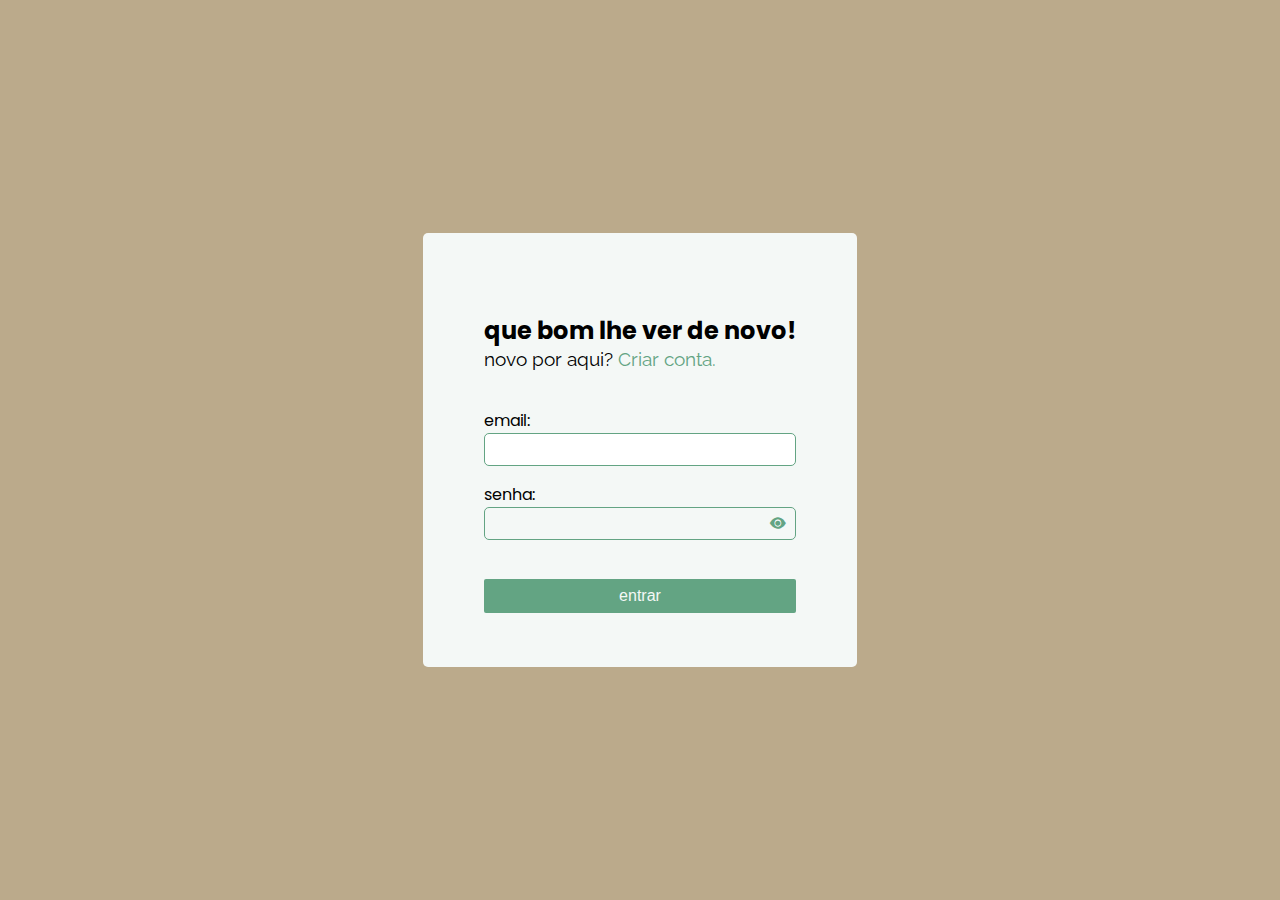
<file: login.html>
<!DOCTYPE html>
<html lang="en">
<head>
    <meta charset="UTF-8">
    <meta name="viewport" content="width=device-width, initial-scale=1.0">
    <link rel="stylesheet" type="text/css" href="css/style.css" />
    <link rel="stylesheet" href="https://cdn.jsdelivr.net/npm/bootstrap-icons@1.11.3/font/bootstrap-icons.min.css">
    <title>Login</title>
</head>
<body>
    <div class="geral">
        <div>
            <div class="texto">
                    <h2>que bom lhe ver de novo!</h2>
                    <h3>novo por aqui? <a href="registro.html">Criar conta.</a></h3>
            </div>
        </div>
        <form method="POST" action="processos/processar-login.php">
            <div class="campo">
                <label for="email">email:</label>
                <input type="email" name="email" id="email" required>
            </div>
            <div class="senha">
                <label for="senha">senha:</label>
                <input type="password" name="senha" id="senha" required>
                <div class="icon">
                    <i class="bi bi-eye-fill" id="btn-senha" onclick="mostrarSenha()"></i>
                </div>
            </div>
            <button class="botao" type="submit">entrar</button>
        </form>
    </div>
    <script src="js/main.js"></script>
</body>
</html>
</file>
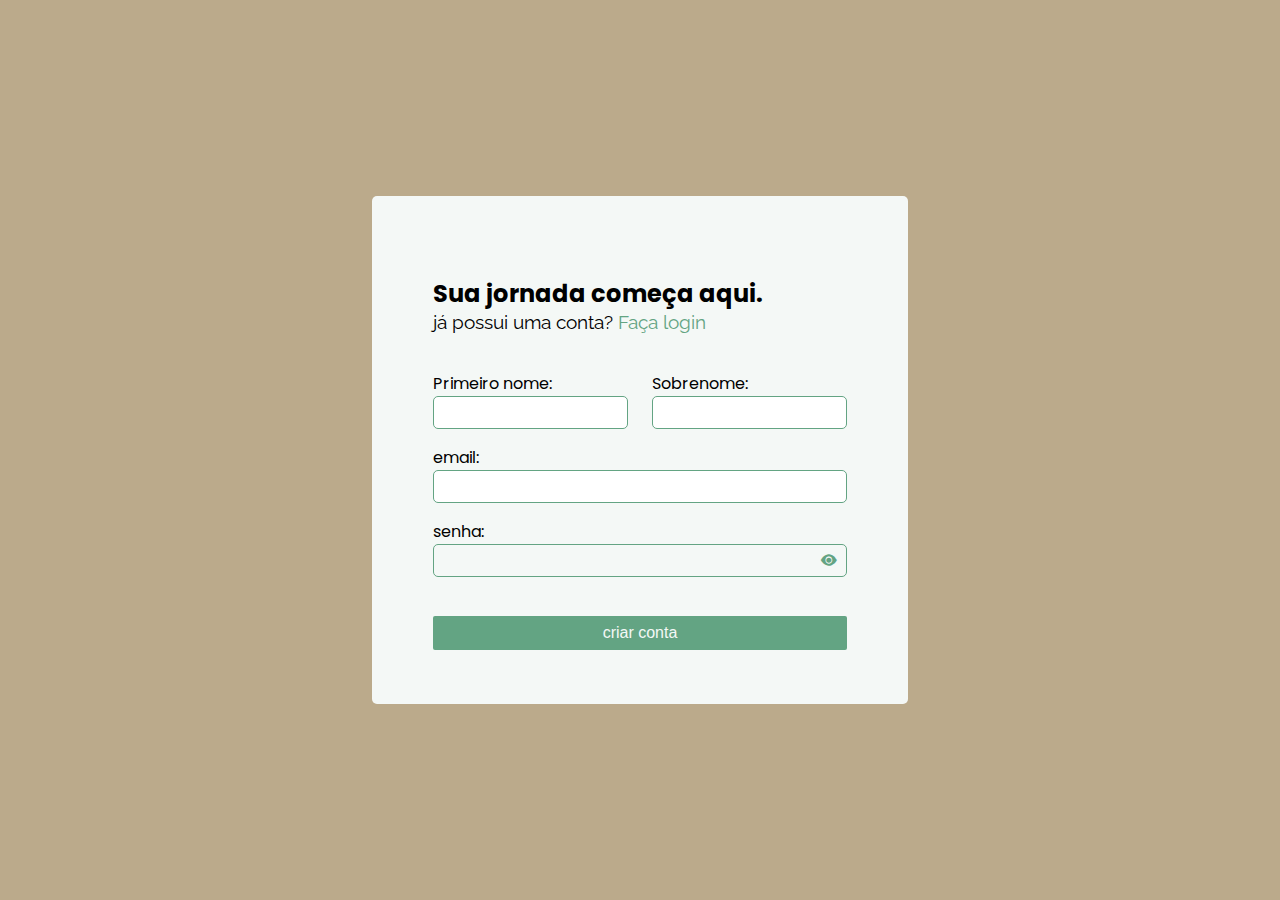
<file: registro.html>
<!DOCTYPE html>
<html lang="en">
<head>
    <meta charset="UTF-8">
    <meta name="viewport" content="width=device-width, initial-scale=1.0">
    <link rel="stylesheet" type="text/css" href="css/style.css" />
    <link rel="stylesheet" href="https://cdn.jsdelivr.net/npm/bootstrap-icons@1.11.3/font/bootstrap-icons.min.css">
    <title>Document</title>
</head>
<body>
    <div class="geral">
        <div>
            <div class="texto">
                    <h2>Sua jornada começa aqui.</h2>
                    <h3>já possui uma conta? <a href="login.html">Faça login</a></h3>
            </div>
        </div>
        <form method="POST" action="processos/processar-usuario.php">
            <fieldset class="grupo">
                <div class="campo">
                    <label for="nome">Primeiro nome:</label>
                    <input type="text" name="nome" id="nome" required>
                </div>
                <div class="campo">
                    <label for="sobrenome">Sobrenome:</label>
                    <input type="text" name="sobrenome" id="sobrenome" required>
                </div>
            </fieldset>
            <div class="campo">
                <label for="email">email:</label>
                <input type="email" name="email" id="email" required>
            </div>
            <div class="senha">
                <label for="senha">senha:</label>
                <input type="password" name="senha" id="senha" required>
                <div class="icon">
                    <i class="bi bi-eye-fill" id="btn-senha" onclick="mostrarSenha()"></i>
                </div>
            </div>
            <button class="botao" type="submit">criar conta</button>
        </form>
    </div>
    <script src="js/main.js"></script>
</body>
</html>
</file>
<file: css/style.css>
@import url('https://fonts.googleapis.com/css2?family=Poppins:ital,wght@0,100;0,200;0,300;0,400;0,500;0,600;0,700;0,800;0,900;1,100;1,200;1,300;1,400;1,500;1,600;1,700;1,800;1,900&family=Raleway:ital,wght@0,100..900;1,100..900&display=swap');
*{
    margin: 0;
    padding: 0;
    box-sizing: border-box;
}
html, body{
    height: 100%;
}
body{
    background-color: #BBAA8B;
    display: flex;
    justify-content: center;
    align-items: center;
}
h2{
    font-family: "Poppins", sans-serif;
    font-weight: 700;
    font-size: 24px;
}
h3{
    font-family: "Raleway", sans-serif;
    font-weight: 400;
}
fieldset{
    border: 0;
}
input, select, button{
    border-radius: 5px;
}
form{
    font-family: "Poppins", sans-serif;
    font-weight: 400;
    padding: 2.4rem 3.8rem;
}
a:link{
    color: #63A483;
    text-decoration: none;
}
.geral{
    background-color: #F4F8F6;
    border-radius: 5px;
}
.texto{
    padding: 5rem 3.8rem 0rem 3.8rem;
}
.grupo{
    display: flex;
    gap: 1.5rem;
}
.campo{
    margin-bottom: 1rem;
}
.campo label{
    display: block;
}
.campo input[type="text"]{
    padding: 0.5rem;
    border: 1px solid #63A483;
}
.campo input[type="email"], .senha input[type="password"]{
    width: 100%;
    padding: 0.5rem;
    border: 1px solid #63A483;
}
.botao{
    font-size: 1rem;
    background-color: #63A483;
    border: 0;
    border-radius: 2px;
    color: #F4F8F6;
    margin-top: 2.4rem;
    margin-bottom: 1rem;
    width: 100%;
    padding: 0.5rem;
}
.senha{
    position: relative;
}
.senha input[type="text"]{
    padding: 0.5rem;
    width: 100%;
    border: 1px solid #63A483;
}
.senha input{
    width: 100%;
    outline: 0;
    padding: 8px;
    border: 1px solid #63A483;
    background: transparent;
}
.senha i{
    cursor: pointer;
    color: #63A483;
}
.icon{
    position: absolute;
    right: 10px;
    top: 50%;
}
</file>
